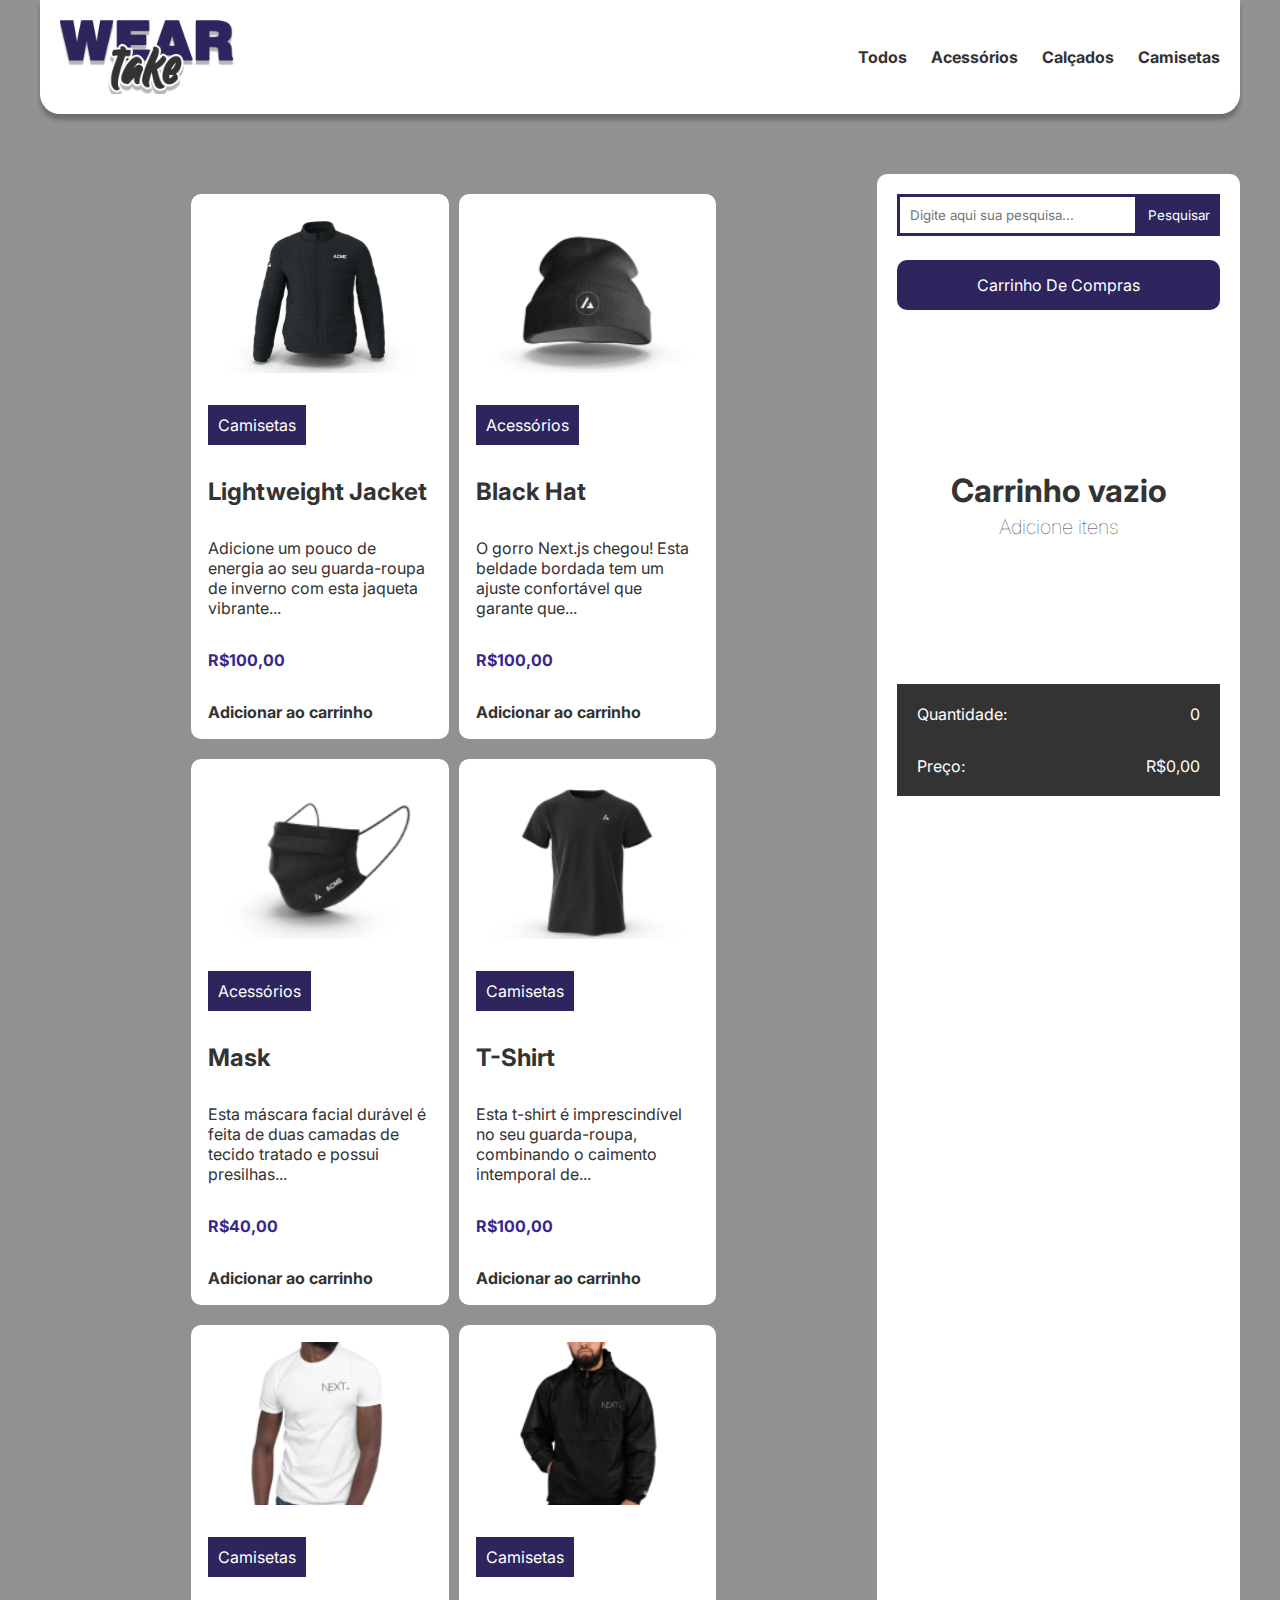
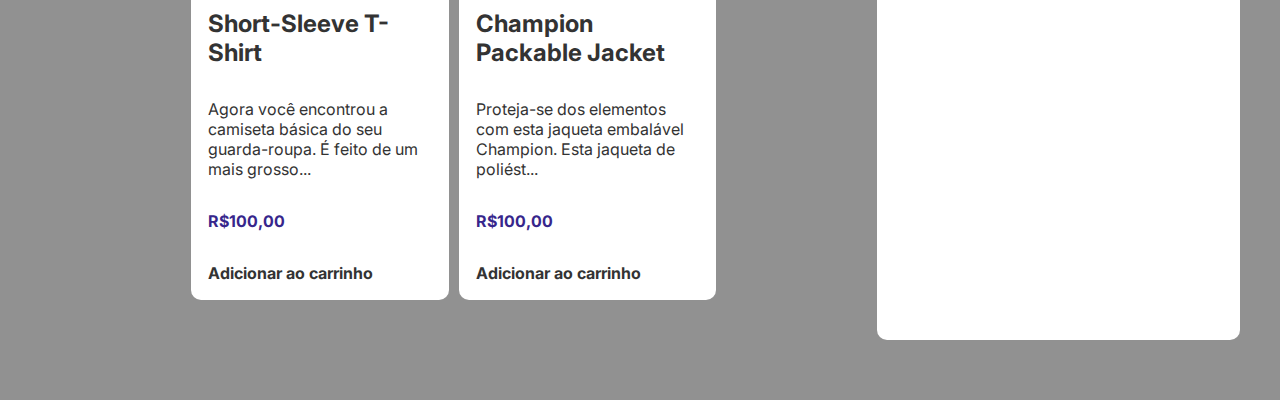
<file: index.html>
<!DOCTYPE html>
<html lang="pt-BR">
    <head>
        <meta charset="UTF-8">
        <script src="./js/index.js" defer></script>
        <link rel="stylesheet" href="./css/style.css">
        <link rel="icon" type="image" href="./img/logo.png">
        <style>@import url('https://fonts.googleapis.com/css2?family=Inter&display=swap');</style>
        <title>WearTake</title>
    </head>
    
    <body>
        <div class="container">
            <header class="cabecalho">
                <nav class="contCabecalho">
                    <img class="logo" src="./img/weartake logo.png" alt="weartake logo">
                    
                    <section class="menu">
                        <a id="todos" class="txtNav" href="#">Todos</a>
                        <a id="acessorios" class="txtNav" href="./acessorios.html">Acessórios</a>
                        <a id="calcados" class="txtNav" href="./calcados.html">Calçados</a>
                        <a id="camisetas" class="txtNav" href="./camisetas.html">Camisetas</a>
                    </section>
                </nav>
            </header>

            <main class="containerProd" id="principal">
                <div class="produtos" id="produtos">
                    <!--Ul com produtos-->
                </div>
                
                <div id="lateral">
                    <section class="containerPesquisa">
                        <input id="pesquisa" class="pesquisa" type="text" placeholder="Digite aqui sua pesquisa...">

                        <button class="btnPesquisa">Pesquisar</button>
                    </section>

                    <div class="carrinhoBottom">
                        
                    <section class="carrinho">
                        <p class="txtCarrinho">Carrinho De Compras</p>
                    </section>
                    
                    <section class="txtDentro">
                        <h1>Carrinho vazio</h1>
                        
                        <h2>Adicione itens</h2>
                    </section>

                    <ul class="prodDuplicado">

                    </ul>

                    <div class="infDiv">
                        <div class="quant">
                            <span>Quantidade: </span>
                            <span id="prodQuantidade">0</span>
                        </div>

                        <div class="preco">
                        <span>Preço: </span>
                        <span id="prodPreco">R$0,00</span>
                        </div>
                    </div>
                </div>
            </main>
        </div>
    </body>
</html>
</file>
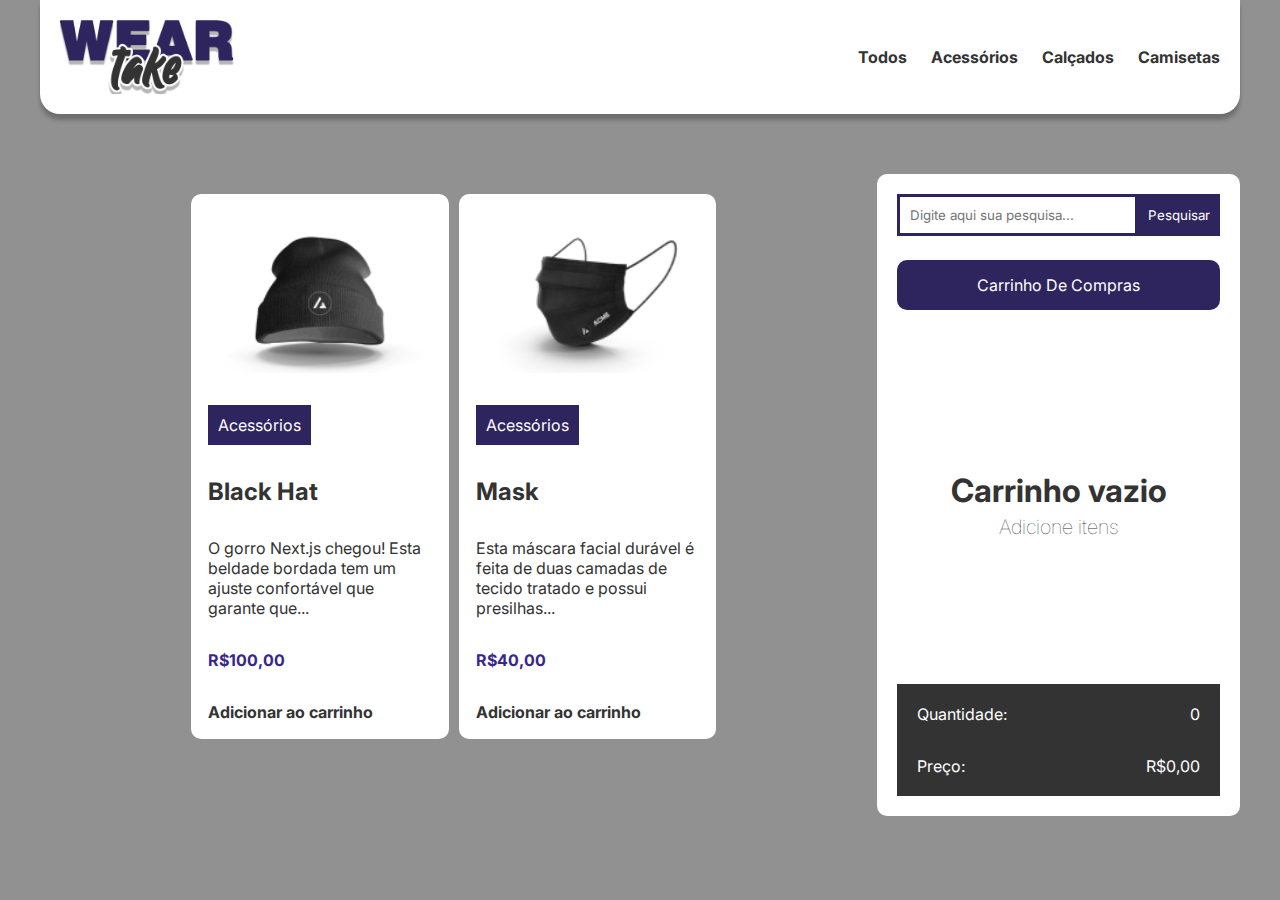
<file: acessorios.html>
<!DOCTYPE html>
<html lang="pt-BR">
    <head>
        <meta charset="UTF-8">
        <script src="./js/acessorios.js" defer></script>
        <link rel="stylesheet" href="./css/style.css">
        <link rel="icon" type="image" href="./img/logo.png">
        <style>@import url('https://fonts.googleapis.com/css2?family=Inter&display=swap');</style>
        <title>WearTake</title>
    </head>
    
    <body>
        <div class="container">
            <header class="cabecalho">
                <nav class="contCabecalho">
                    <img class="logo" src="./img/weartake logo.png" alt="weartake logo">
                    
                    <section class="menu">
                        <a id="todos" class="txtNav" href="./index.html">Todos</a>
                        <a id="acessorios" class="txtNav" href="#">Acessórios</a>
                        <a id="calcados" class="txtNav" href="./calcados.html">Calçados</a>
                        <a id="camisetas" class="txtNav" href="./camisetas.html">Camisetas</a>
                    </section>
                </nav>
            </header>

            <main class="containerProd" id="principal">
                <div class="produtos" id="produtos">
                    <!--Ul com produtos-->
                </div>
                
                <div id="lateral">
                    <section class="containerPesquisa">
                        <input id="pesquisa" class="pesquisa" type="text" placeholder="Digite aqui sua pesquisa...">
                        
                        <button class="btnPesquisa">Pesquisar</button>
                    </section>

                    <div class="carrinhoBottom">
                        
                    <section class="carrinho">
                        <p class="txtCarrinho">Carrinho De Compras</p>
                    </section>
                    
                    <section class="txtDentro">
                        <h1>Carrinho vazio</h1>
                        
                        <h2>Adicione itens</h2>
                    </section>

                    <ul class="prodDuplicado">

                    </ul>

                    <div class="infDiv">
                        <div class="quant">
                            <span>Quantidade: </span>
                            <span id="prodQuantidade">0</span>
                        </div>

                        <div class="preco">
                        <span>Preço: </span>
                        <span id="prodPreco">R$0,00</span>
                        </div>
                    </div>
                </div>
            </main>
        </div>
    </body>
</html>
</file>
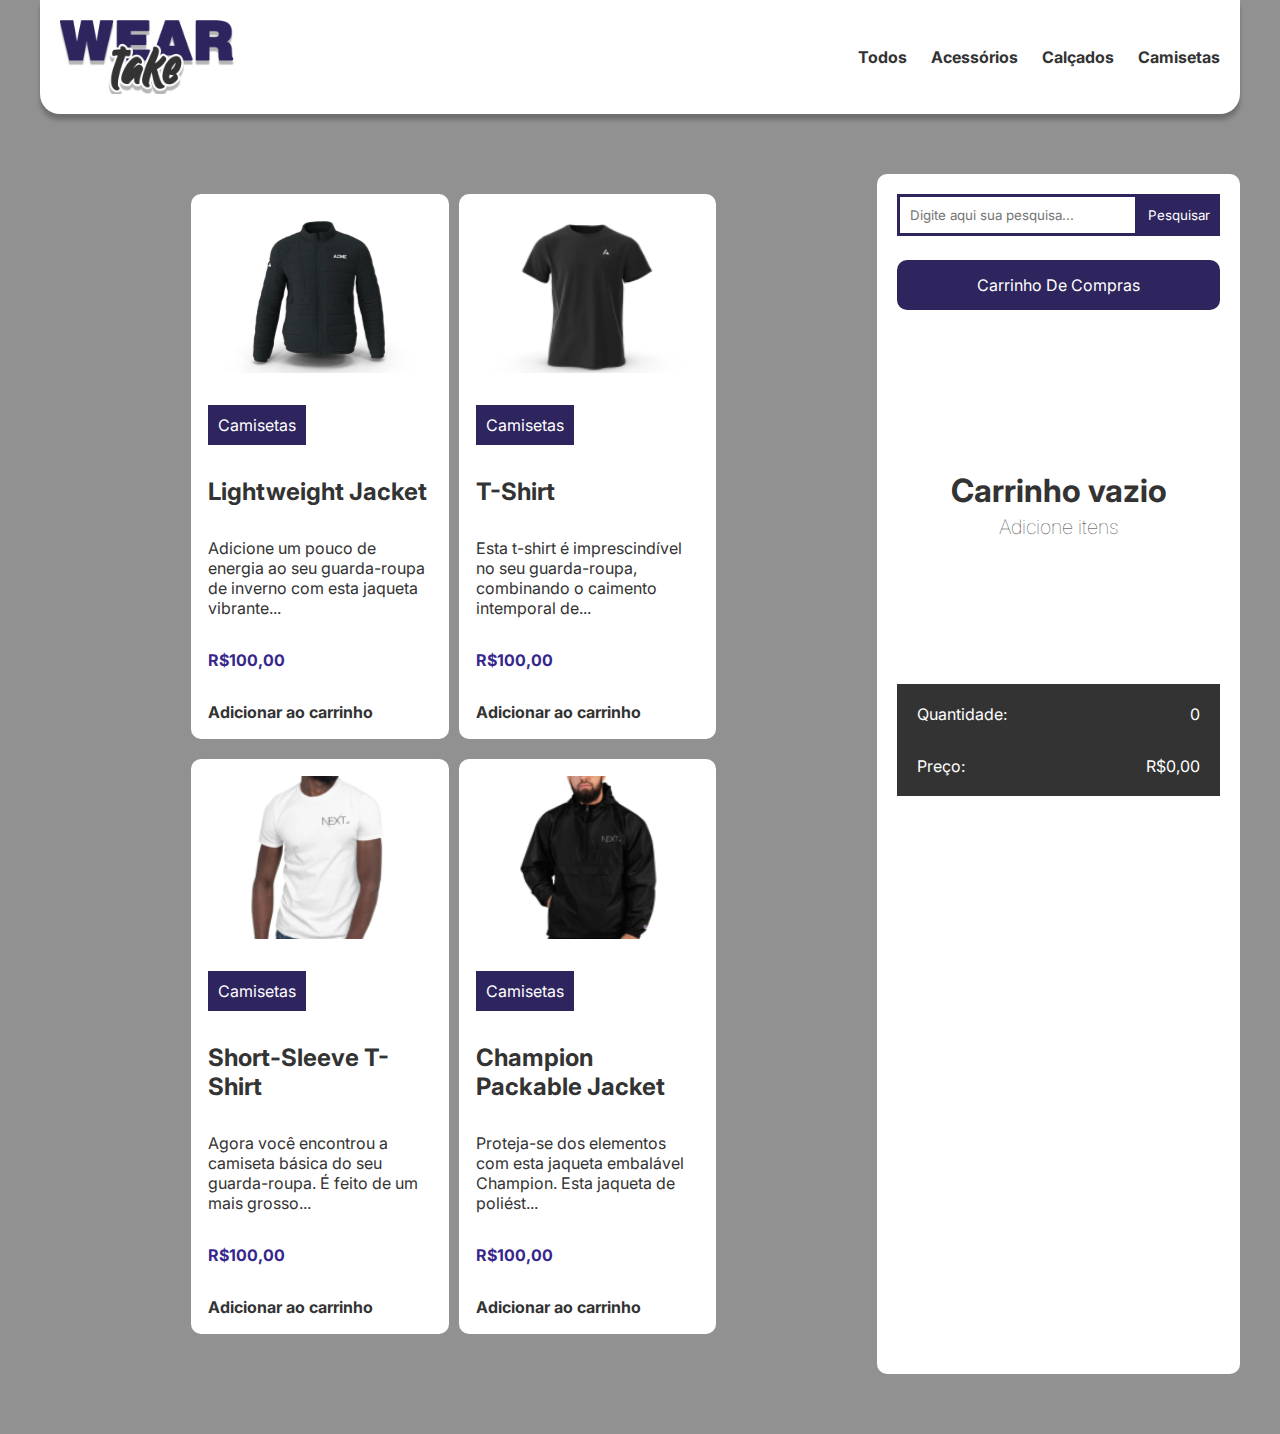
<file: camisetas.html>
<!DOCTYPE html>
<html lang="pt-BR">
    <head>
        <meta charset="UTF-8">
        <script src="./js/camisetas.js" defer></script>
        <link rel="stylesheet" href="./css/style.css">
        <link rel="icon" type="image" href="./img/logo.png">
        <style>@import url('https://fonts.googleapis.com/css2?family=Inter&display=swap');</style>
        <title>WearTake</title>
    </head>
    
    <body>
        <div class="container">
            <header class="cabecalho">
                <nav class="contCabecalho">
                    <img class="logo" src="./img/weartake logo.png" alt="weartake logo">
                    
                    <section class="menu">
                        <a id="todos" class="txtNav" href="./index.html">Todos</a>
                        <a id="acessorios" class="txtNav" href="./acessorios.html">Acessórios</a>
                        <a id="calcados" class="txtNav" href="./calcados.html">Calçados</a>
                        <a id="camisetas" class="txtNav" href="./camisetas.html">Camisetas</a>
                    </section>
                </nav>
            </header>

            <main class="containerProd" id="principal">
                <div class="produtos" id="produtos">
                    <!--Ul com produtos-->
                </div>
                
                <div id="lateral">
                    <section class="containerPesquisa">
                        <input id="pesquisa" class="pesquisa" type="text" placeholder="Digite aqui sua pesquisa...">
                        
                        <button class="btnPesquisa">Pesquisar</button>
                    </section>

                    <div class="carrinhoBottom">
                        
                    <section class="carrinho">
                        <p class="txtCarrinho">Carrinho De Compras</p>
                    </section>
                    
                    <section class="txtDentro">
                        <h1>Carrinho vazio</h1>
                        
                        <h2>Adicione itens</h2>
                    </section>

                    <ul class="prodDuplicado">

                    </ul>

                    <div class="infDiv">
                        <div class="quant">
                            <span>Quantidade: </span>
                            <span id="prodQuantidade">0</span>
                        </div>

                        <div class="preco">
                        <span>Preço: </span>
                        <span id="prodPreco">R$0,00</span>
                        </div>
                    </div>
                </div>
            </main>
        </div>
    </body>
</html>
</file>
<file: css/style.css>
*{
    margin: 0;
    padding: 0;
    font-family: 'Inter', sans-serif;
    color: #333333;
}
body{
    background-color:#919191;
    background-image: url(https://static.vecteezy.com/ti/vetor-gratis/p3/2243022-vector-zebra-skin-seamless-pattern-black-and-white-zebra-fur-texture-vetor.jpg);
    background-blend-mode:color-dodge;
}

.container{
    margin: 0 auto;
    max-width: 1200px;
    height: 100vh;
}
main{
    display: flex;
}
.contCabecalho{
    display: flex;
    align-items: center;
    justify-content: space-between;
    padding: 20px;
    background-color: white;
    box-shadow: 0px 6px 4px 0px rgba(0, 0, 0, 0.24);
    border-bottom-left-radius: 20px;
    border-bottom-right-radius: 20px;
}
.logo{
width: 15%;
}
.menu a{
    list-style: none;
    text-decoration: none;
    color: #333333;
    margin-left: 20px;
    font-size: 16px;
    font-weight: bold;
}
.menu a:hover{
    color:#37268C;
}

.produtos ul{
    list-style: none;
    display: flex;
    flex-wrap: wrap;
    justify-content: center;
    align-items: center;
    margin-top: 60px;
    margin-bottom: 60px;
    padding: 20px;
    max-width: 100%;
}
.produtos ul li{
    display: flex;
    flex-direction: column;
    justify-content: center;
    align-items: flex-start;
    gap: 32px;
    max-width: 28%;
    margin-right: 10px;
    margin-bottom: 20px;
    border: 4px solid transparent;
    padding: 13px;
    background-color: white;
    border-radius: 10px;
}
.produtos ul li:hover{
    border: 4px solid #2E245E;
    background-color:#d6d6d6;
    border-radius: 10px;
}
.cardImg{
    width: 100%;
}
.cardTag{
    color: white;
    background-color: #2E245E;
    padding: 10px;
}
.cardNome{
    font-weight: bold;
    font-size: 24px;
    color: #333333;
}
.cardPreco{
    color: #37268C;
    font-weight: bold;
}
.cardAdd{
    font-weight: bold;
}
.cardAdd:hover{
    color: #37268C;
    cursor: pointer;
    text-decoration: underline;
}

#lateral{
    background-color: white;
    border-radius: 10px;
    margin-top: 60px;
    margin-bottom: 60px;
    padding: 20px;
}
.containerPesquisa{
    display: flex;
}
.pesquisa{
    border: 3px solid #2E245E;
    padding: 10px;
}
.btnPesquisa{
    padding: 10px;
    border: 0px;
    background-color: #2E245E;
    color: white;
    cursor: pointer;
}

.txtCarrinho{
    color: white;
    background-color: #2E245E;
    padding: 15px;
    align-items: center;
    justify-content: center;
    display: flex;
    margin-top: 24px;
    border-radius: 10px;
}


.prodDuplicado{
    list-style: none;
    display: flex;
    flex-direction: column;
    justify-content: center;
    align-items: center;
    margin-top: 40px;
    margin-bottom: 60px;
    padding: 20px;
    max-width: 100%;
}
.prodDuplicado li{
    display: flex;
    flex-direction: row;
    justify-content: center;
    align-items: center;
    gap: 32px;
    max-width: 20%;
    margin-bottom: 20px;
    border: 4px solid transparent;
    padding: 13px;
}
.cardDupImg{
    width: 100%;
}

.txtDentro{
    display: flex;
    flex-direction: column;
    align-items: center;
    justify-items: center;
    margin-top: 50%;
}
h1{
    font-weight: bold;
}
h2{
    margin-top: 5px;
    font-size: 20px;
    font-weight: lighter;
}
.infDiv{
    color:white;
    background-color: #333333;
    display: flex;
    flex-direction: column;
    padding: 20px;
    gap: 32px;
    margin-top: 20%;
}
.infDiv span{
    color: white;
}
.quant{
    display: flex;
    justify-content: space-between;
}
.preco{
    display: flex;
    justify-content: space-between;
}
</file>
